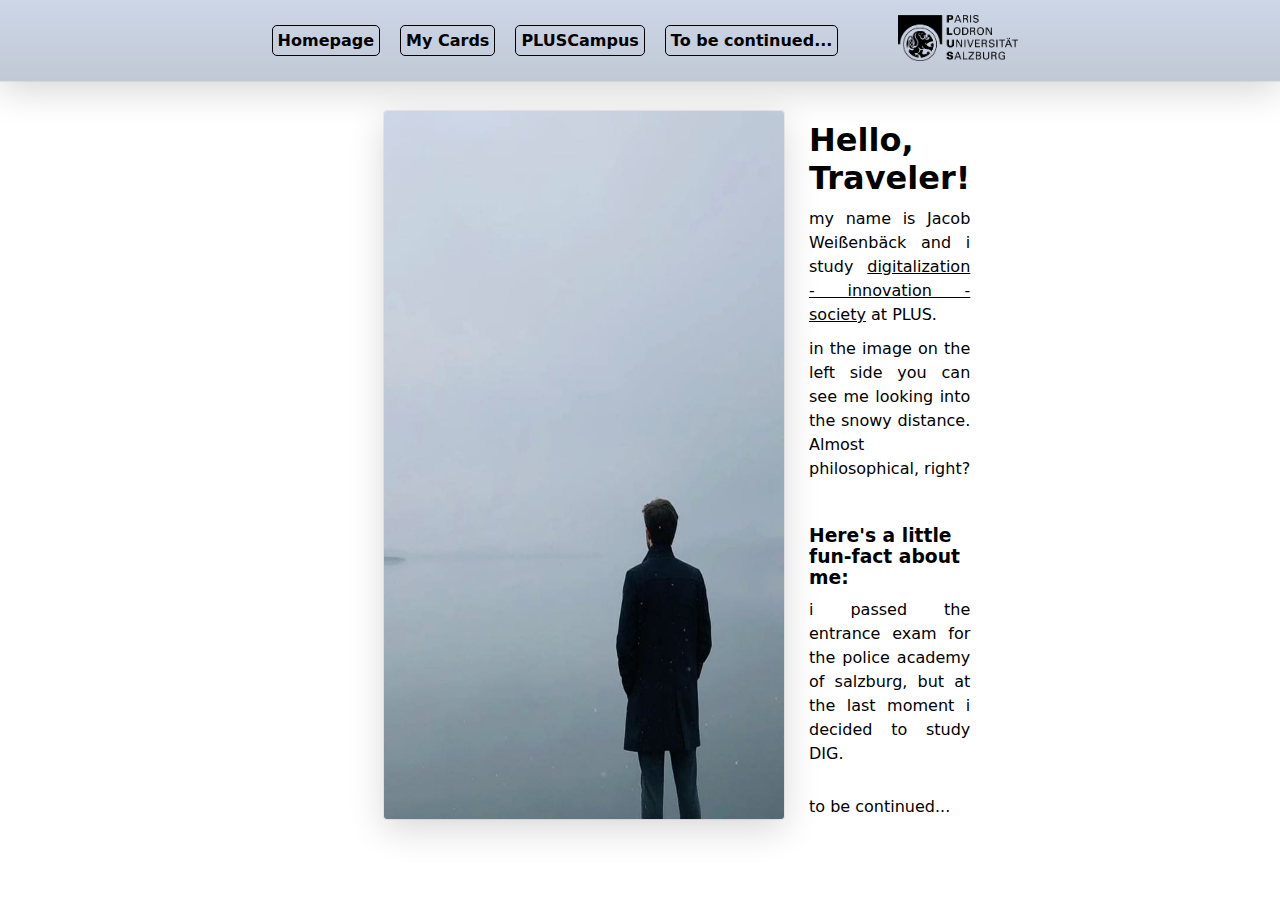
<file: index.html>
<!doctype html>
<html lang="en">

<head>
    <title>my little experiment</title>
    <meta charset="UTF-8">
    <meta name="viewport" content="width=device-width, initial-scale=1.0">
    <link rel="stylesheet" href="index.css">
</head>

<header>
    <nav>
        <div class="navbar">
            <a class ="link" href="http://birkenmeise.cosy.sbg.ac.at/"> Homepage</a>
            <a class ="link" href="http://birkenmeise.cosy.sbg.ac.at/~JWei%C3%9Fenb%C3%A4ck/mycards.html"> My Cards</a>
            <a class ="link" href="http://birkenmeise.cosy.sbg.ac.at/~JWei%C3%9Fenb%C3%A4ck/pluscampus.html"> PLUSCampus</a>
            <a class ="link" href="http://birkenmeise.cosy.sbg.ac.at/~JWei%C3%9Fenb%C3%A4ck/tobecontinued.html"> To be continued...</a>
            <a class ="logo-img" href="https://www.plus.ac.at/"> <img src="PLUS LOGO.png" width="120px" height=""> </a>
        </div>
    </nav>
</header>

<body>
    <div class="info-card">
        <img src="pictureofme.jpeg" width="400px">
        <div class ="info-card-text">
            <h1> Hello, Traveler!</h1> 
            <p> my name is Jacob Weißenbäck and i study 
            <a href="https://www.plus.ac.at/studium/studienangebot/bachelor-und-diplomstudien/bachelorstudien/digitalisierung-innovation-gesellschaft/"> digitalization - innovation
            - society</a> at PLUS.
            </p>
            <p> in the image on the left side you can see me looking into the snowy distance. Almost philosophical, right?</p> <br>
            <h3> Here's a little fun-fact about me: </h3> 
            <p> i passed the entrance exam for the police academy of salzburg, but at
                the last moment i decided to study DIG. 
            </p> <br>
            <p>
                to be continued...
            </p>
        </div>
    </div>
</body>

</html
</file>
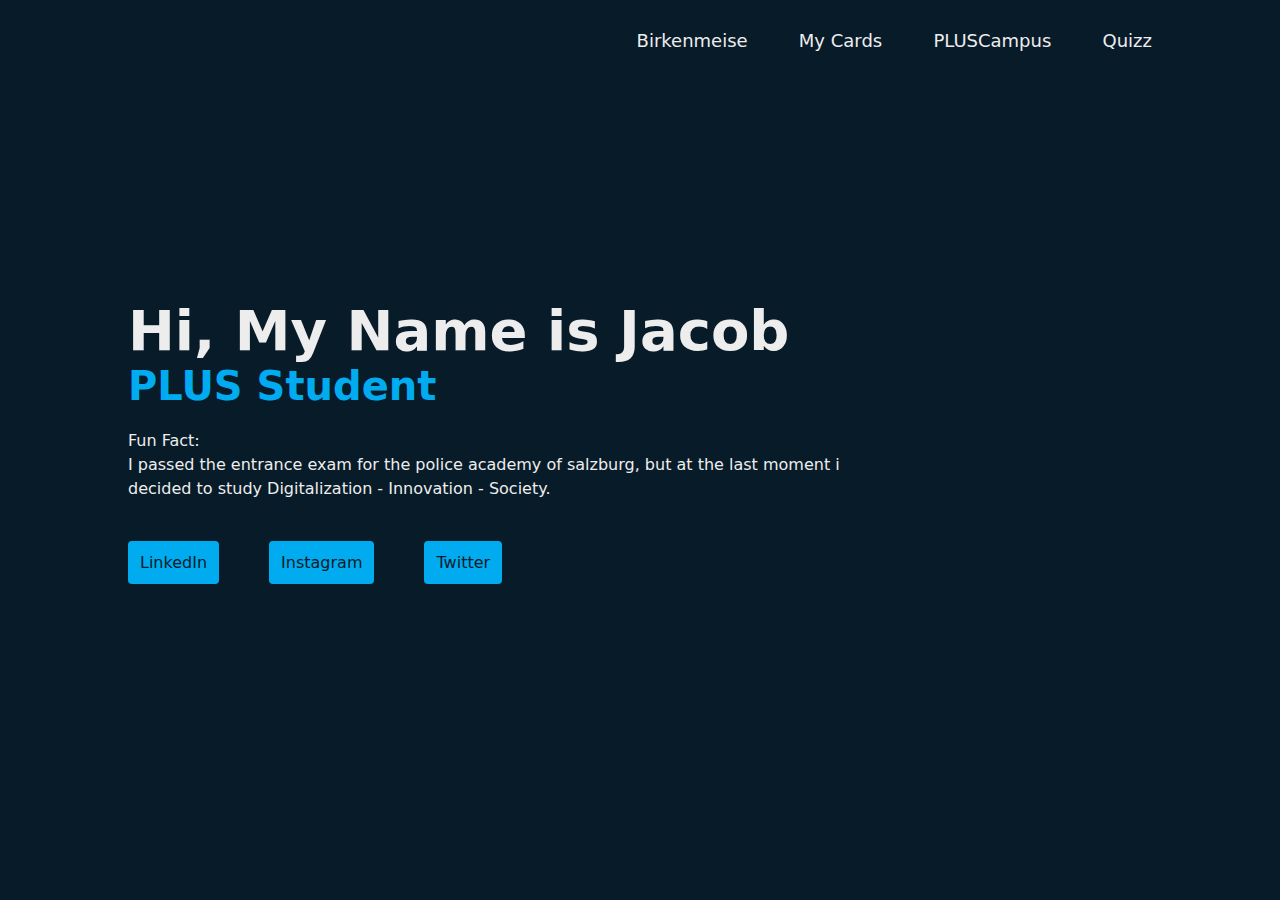
<file: index2.html>
<!DOCTYPE html>
<html> 

<head>

    <title> My Homepage </title>
    <meta charset="UTF-8">
    <meta name="viewport" content="widt=device-width, initial-scale=1.0">
    <link rel="stylesheet" href="index2.css">
    
</head>

<body>

    <header>
        <nav class ="navbar">
            <a href="https://birkenmeise.cosy.sbg.ac.at/"> Birkenmeise </a>
            <a href="https://birkenmeise.cosy.sbg.ac.at/~JWei%C3%9Fenb%C3%A4ck/mycards.html"> My Cards </a>
            <a href="https://birkenmeise.cosy.sbg.ac.at/~JWei%C3%9Fenb%C3%A4ck/pluscampus.html"> PLUSCampus </a>
            <a href="#"> Quizz </a>        
        </nav>
    </header>

    <div class="info">
        <div class="info-card">
            <h1> Hi, My Name is Jacob </h1> 
            <h2> PLUS Student </h2>
            <p> Fun Fact: <br>I passed the entrance exam for the police academy of salzburg, but at the last moment i decided to study Digitalization - Innovation - Society.
            </p>
            <div class=" socialmedia">
                <a id="linkedin" href="https://www.linkedin.com/in/jacob-wei%C3%9Fenb%C3%A4ck-85843b273/"> LinkedIn </a>
                <a id="instagram" href="#"> Instagram </a>
                <a id="twitter" href="#"> Twitter </a>
            </div>
        </div>
    </div>

</body>

</html>
</file>
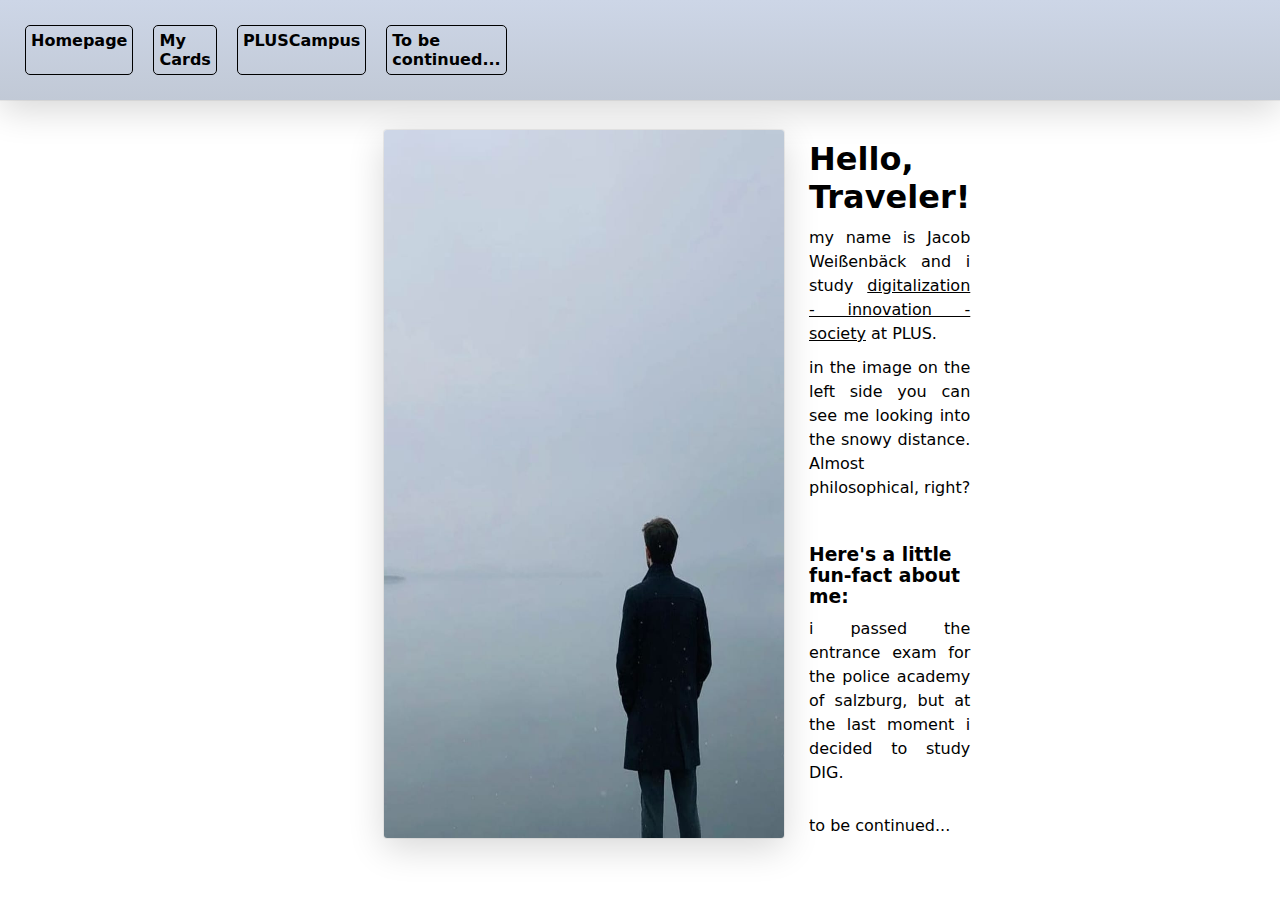
<file: page.html>
<!doctype html>
<html lang="en">

<head>
    <title>my little experiment</title>
    <meta charset="UTF-8">
    <link rel="stylesheet" href="page-style.css">
</head>

<header>
    <nav>
        <div class="navbar">
            <a class ="link" href=""> Homepage</a>
            <a class ="link" href=""> My Cards</a>
            <a class ="link" href=""> PLUSCampus</a>
            <a class ="link" href=""> To be continued...</a>
            <a class ="logo-img" href="https://www.plus.ac.at/"> <img src="PLUS LOGO.png" width="120px" height=""> </a>
        </div>
    </nav>
</header>

<body>
    <div class="info-card">
        <img src="pictureofme.jpeg" width="400px">
        <div class ="info-card-text">
            <h1> Hello, Traveler!</h1> 
            <p> my name is Jacob Weißenbäck and i study 
            <a href="https://www.plus.ac.at/studium/studienangebot/bachelor-und-diplomstudien/bachelorstudien/digitalisierung-innovation-gesellschaft/"> digitalization - innovation
            - society</a> at PLUS.
            </p>
            <p> in the image on the left side you can see me looking into the snowy distance. Almost philosophical, right?</p> <br>
            <h3> Here's a little fun-fact about me: </h3> 
            <p> i passed the entrance exam for the police academy of salzburg, but at
                the last moment i decided to study DIG. 
            </p> <br>
            <p>
                to be continued...
            </p>
        </div>
    </div>
</body>

</html
</file>
<file: index.css>
* {
  margin: 0;
  padding: 0;
  font-family: system-ui, -apple-system, BlinkMacSystemFont, "Segoe UI", Roboto,
    Oxygen, Ubuntu, Cantarell, "Open Sans", "Helvetica Neue", sans-serif;
}

.navbar {
  display: flex;
  flex-direction: row;
  justify-content:center;
  background: linear-gradient(#cdd6e7, #c1c9d6);
  padding: 15px;
  margin-bottom: 30px;
  box-shadow: rgba(0, 0, 0, 0.16) 0px 10px 36px 0px,
    rgba(0, 0, 0, 0.06) 0px 0px 0px 1px;
}

.navbar .link {
  padding: 5px;
  margin: 10px;
  border-radius: 5px;
  font-size: 100%;
  font-weight: bold;
  color: rgb(0, 0, 0);
  text-decoration: none;
  border: 1px solid;
}

.navbar .link:hover {
  color: rgb(247, 247, 247);
}

.navbar .logo-img {
  margin-left: 50px;
  filter: invert(100%);
}

.navbar img:hover {
  filter: invert(100%);
}

.info-card {
  display: flex;
  justify-content: start;
  margin-left: 30%;
  margin-right: 30%;
}

.info-card img {
  border-radius: 3px;
  box-shadow: rgba(0, 0, 0, 0.16) 0px 10px 36px 0px,
    rgba(0, 0, 0, 0.06) 0px 0px 0px 1px;
}

.info-card-text {
  display: flex;
  flex-direction: column;
  margin-top: 10px;
  margin-left: 25px;
  margin-right: 15px;
}

.info-card-text p {
  margin-top: 10px;
  line-height: 1.5;
  text-align: justify;
}

.info-card-text h1 {
  font-size: 200%;
}

.info-card-text h3 {
  margin-top: 25px;
}

.info-card-text a {
  text-decoration: underline;
  color: rgb(0, 0, 0);
}

.info-card-text a:hover {
  color: #c1c9d6;
}
</file>
<file: index2.css>
* {
    margin: 0px;
    padding: 0px;
    box-sizing: border-box;
    font-family: system-ui, -apple-system, BlinkMacSystemFont, 'Segoe UI', Roboto, Oxygen, Ubuntu, Cantarell, 'Open Sans', 'Helvetica Neue', sans-serif;
}

body {
    background: #081b29;
}

.navbar {
    display: flex;
    flex-direction: row;
    width: 100%;
    justify-content: flex-end;
    padding: 30px 10%;
    width: 100%;
    background: transparent;
}

.navbar a{
    margin-left: 5%;
    color: #ededed;
    text-decoration: none;
    font-size: 18px;
    font-weight: 500;
    transition: .3s;
}

.navbar a:hover{
    color: #00abf0
}

.info {
    display: flex;
    align-items: center;
    padding: 0% 10%;
    height: 80vh;
    position: relative;
    max-width: 1000px;
}

.info-card h1 {
    font-size: 350%;
    color: #ededed;
}

.info-card h2 {
    font-size: 250%;
    color: #00abf0;
    margin-bottom: 20px;
}

.info-card p {
    color: #ededed;
    line-height: 1.5;
    font-weight: 500;
}

.socialmedia {
    display: flex;
    max-width: 600px;
    text-decoration: none;
    color: black;
    margin-top: 40px;
    justify-content:start;
}

.socialmedia a{
    text-decoration: none;
    padding: 10px;
    border: 2px solid #00abf0;
    background: #00abf0;
    color: #081b29;
    border-radius: 4px;
    margin-right: 50px;
    font-weight: 500;
}

.socialmedia a:hover{
    color: #ededed;
    transition: .3s;
}
</file>
<file: page-style.css>
* {
  margin: 0;
  padding: 0;
  font-family: system-ui, -apple-system, BlinkMacSystemFont, "Segoe UI", Roboto,
    Oxygen, Ubuntu, Cantarell, "Open Sans", "Helvetica Neue", sans-serif;
}

.navbar {
  display: flex;
  flex-direction: row;
  justify-content: start;
  background: linear-gradient(#cdd6e7, #c1c9d6);
  padding: 15px;
  margin-bottom: 30px;
  box-shadow: rgba(0, 0, 0, 0.16) 0px 10px 36px 0px,
    rgba(0, 0, 0, 0.06) 0px 0px 0px 1px;
}

.navbar .link {
  padding: 5px;
  margin: 10px;
  border-radius: 5px;
  font-size: 100%;
  font-weight: bold;
  color: rgb(0, 0, 0);
  text-decoration: none;
  border: 1px solid;
}

.navbar .link:hover {
  color: rgb(247, 247, 247);
}

.navbar .logo-img {
  margin-left: 1250px;
  filter: invert(100%);
}

.navbar img:hover {
  filter: invert(100%);
}

.info-card {
  display: flex;
  justify-content: start;
  margin-left: 30%;
  margin-right: 30%;
}

.info-card img {
  border-radius: 3px;
  box-shadow: rgba(0, 0, 0, 0.16) 0px 10px 36px 0px,
    rgba(0, 0, 0, 0.06) 0px 0px 0px 1px;
}

.info-card-text {
  display: flex;
  flex-direction: column;
  margin-top: 10px;
  margin-left: 25px;
  margin-right: 15px;
}

.info-card-text p {
  margin-top: 10px;
  line-height: 1.5;
  text-align: justify;
}

.info-card-text h1 {
  font-size: 200%;
}

.info-card-text h3 {
  margin-top: 25px;
}

.info-card-text a {
  text-decoration: underline;
  color: rgb(0, 0, 0);
}

.info-card-text a:hover {
  color: #c1c9d6;
}
</file>
